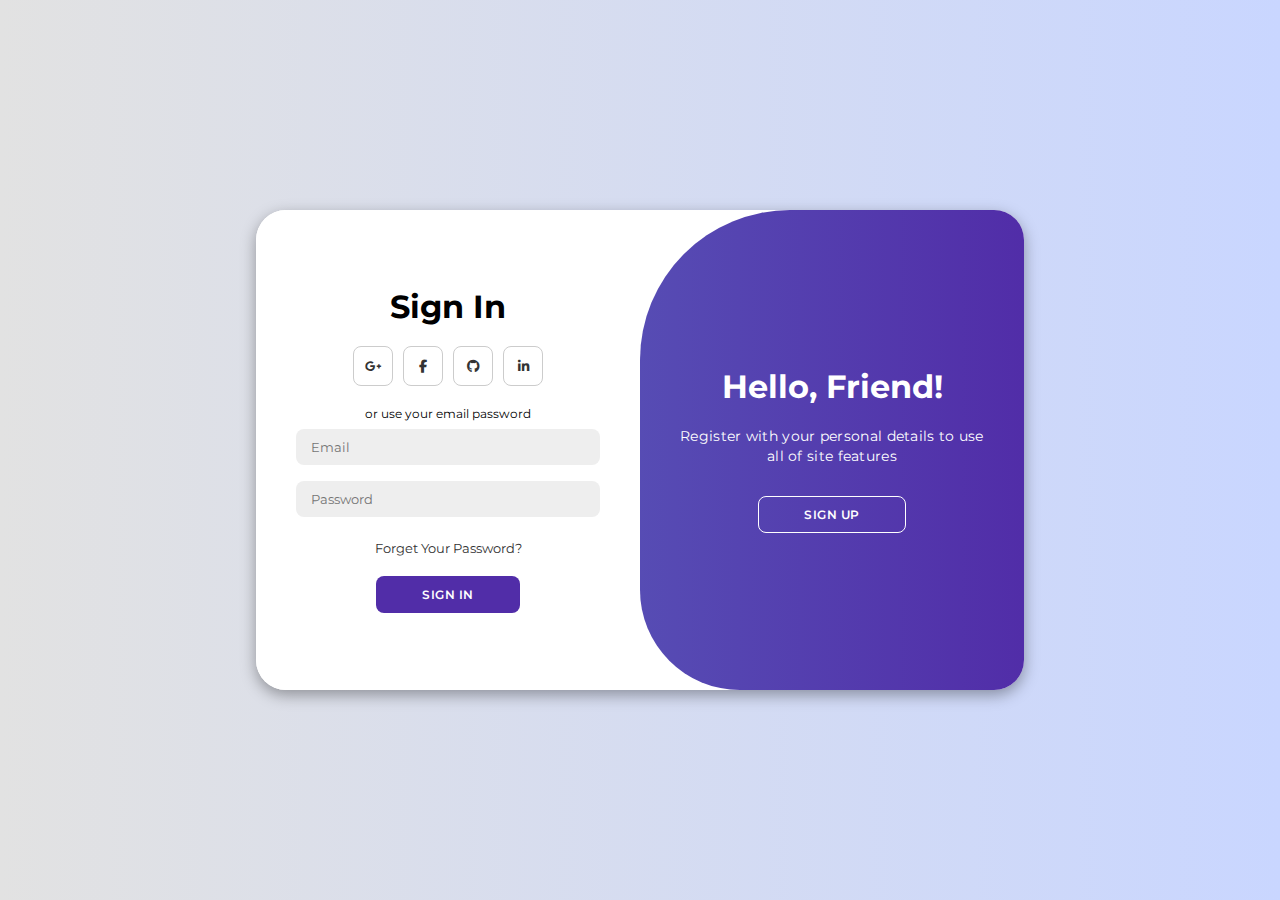
<file: LOG-IN/LOGIN.html>
<!DOCTYPE html>
<html lang="en">

<head>
    <meta charset="UTF-8">
    <meta name="viewport" content="width=device-width, initial-scale=1.0">
    <link rel="stylesheet" href="https://cdnjs.cloudflare.com/ajax/libs/font-awesome/6.4.2/css/all.min.css">
    <link rel="stylesheet" href="style.css">
    <title>Modern Login Page | AsmrProg</title>
</head>

<body>

    <div class="container" id="container">
        <div class="form-container sign-up">
            <form>
                <h1>Create Account</h1>
                <div class="social-icons">
                    <a href="#" class="icon"><i class="fa-brands fa-google-plus-g"></i></a>
                    <a href="#" class="icon"><i class="fa-brands fa-facebook-f"></i></a>
                    <a href="#" class="icon"><i class="fa-brands fa-github"></i></a>
                    <a href="#" class="icon"><i class="fa-brands fa-linkedin-in"></i></a>
                </div>
                <span>or use your email for registeration</span>
                <input type="text" placeholder="Name">
                <input type="email" placeholder="Email">
                <input type="password" placeholder="Password">
                <button>Sign Up</button>
            </form>
        </div>
        <div class="form-container sign-in">
            <form>
                <h1>Sign In</h1>
                <div class="social-icons">
                    <a href="#" class="icon"><i class="fa-brands fa-google-plus-g"></i></a>
                    <a href="#" class="icon"><i class="fa-brands fa-facebook-f"></i></a>
                    <a href="#" class="icon"><i class="fa-brands fa-github"></i></a>
                    <a href="#" class="icon"><i class="fa-brands fa-linkedin-in"></i></a>
                </div>
                <span>or use your email password</span>
                <input type="email" placeholder="Email">
                <input type="password" placeholder="Password">
                <a href="#">Forget Your Password?</a>
                <button>Sign In</button>
            </form>
        </div>
        <div class="toggle-container">
            <div class="toggle">
                <div class="toggle-panel toggle-left">
                    <h1>Welcome Back!</h1>
                    <p>Enter your personal details to use all of site features</p>
                    <button class="hidden" id="login">Sign In</button>
                </div>
                <div class="toggle-panel toggle-right">
                    <h1>Hello, Friend!</h1>
                    <p>Register with your personal details to use all of site features</p>
                    <button class="hidden" id="register">Sign Up</button>
                </div>
            </div>
        </div>
    </div>

    <script src="script.js"></script>
</body>

</html>
</file>
<file: LOG-IN/style.css>
@import url('https://fonts.googleapis.com/css2?family=Montserrat:wght@300;400;500;600;700&display=swap');

*{
    margin: 0;
    padding: 0;
    box-sizing: border-box;
    font-family: 'Montserrat', sans-serif;
}

body{
    background-color: #c9d6ff;
    background: linear-gradient(to right, #e2e2e2, #c9d6ff);
    display: flex;
    align-items: center;
    justify-content: center;
    flex-direction: column;
    height: 100vh;
}

.container{
    background-color: #fff;
    border-radius: 30px;
    box-shadow: 0 5px 15px rgba(0, 0, 0, 0.35);
    position: relative;
    overflow: hidden;
    width: 768px;
    max-width: 100%;
    min-height: 480px;
}

.container p{
    font-size: 14px;
    line-height: 20px;
    letter-spacing: 0.3px;
    margin: 20px 0;
}

.container span{
    font-size: 12px;
}

.container a{
    color: #333;
    font-size: 13px;
    text-decoration: none;
    margin: 15px 0 10px;
}

.container button{
    background-color: #512da8;
    color: #fff;
    font-size: 12px;
    padding: 10px 45px;
    border: 1px solid transparent;
    border-radius: 8px;
    font-weight: 600;
    letter-spacing: 0.5px;
    text-transform: uppercase;
    margin-top: 10px;
    cursor: pointer;
}

.container button.hidden{
    background-color: transparent;
    border-color: #fff;
}

.container form{
    background-color: #fff;
    display: flex;
    align-items: center;
    justify-content: center;
    flex-direction: column;
    padding: 0 40px;
    height: 100%;
}

.container input{
    background-color: #eee;
    border: none;
    margin: 8px 0;
    padding: 10px 15px;
    font-size: 13px;
    border-radius: 8px;
    width: 100%;
    outline: none;
}

.form-container{
    position: absolute;
    top: 0;
    height: 100%;
    transition: all 0.6s ease-in-out;
}

.sign-in{
    left: 0;
    width: 50%;
    z-index: 2;
}

.container.active .sign-in{
    transform: translateX(100%);
}

.sign-up{
    left: 0;
    width: 50%;
    opacity: 0;
    z-index: 1;
}

.container.active .sign-up{
    transform: translateX(100%);
    opacity: 1;
    z-index: 5;
    animation: move 0.6s;
}

@keyframes move{
    0%, 49.99%{
        opacity: 0;
        z-index: 1;
    }
    50%, 100%{
        opacity: 1;
        z-index: 5;
    }
}

.social-icons{
    margin: 20px 0;
}

.social-icons a{
    border: 1px solid #ccc;
    border-radius: 20%;
    display: inline-flex;
    justify-content: center;
    align-items: center;
    margin: 0 3px;
    width: 40px;
    height: 40px;
}

.toggle-container{
    position: absolute;
    top: 0;
    left: 50%;
    width: 50%;
    height: 100%;
    overflow: hidden;
    transition: all 0.6s ease-in-out;
    border-radius: 150px 0 0 100px;
    z-index: 1000;
}

.container.active .toggle-container{
    transform: translateX(-100%);
    border-radius: 0 150px 100px 0;
}

.toggle{
    background-color: #512da8;
    height: 100%;
    background: linear-gradient(to right, #5c6bc0, #512da8);
    color: #fff;
    position: relative;
    left: -100%;
    height: 100%;
    width: 200%;
    transform: translateX(0);
    transition: all 0.6s ease-in-out;
}

.container.active .toggle{
    transform: translateX(50%);
}

.toggle-panel{
    position: absolute;
    width: 50%;
    height: 100%;
    display: flex;
    align-items: center;
    justify-content: center;
    flex-direction: column;
    padding: 0 30px;
    text-align: center;
    top: 0;
    transform: translateX(0);
    transition: all 0.6s ease-in-out;
}

.toggle-left{
    transform: translateX(-200%);
}

.container.active .toggle-left{
    transform: translateX(0);
}

.toggle-right{
    right: 0;
    transform: translateX(0);
}

.container.active .toggle-right{
    transform: translateX(200%);
}
</file>
